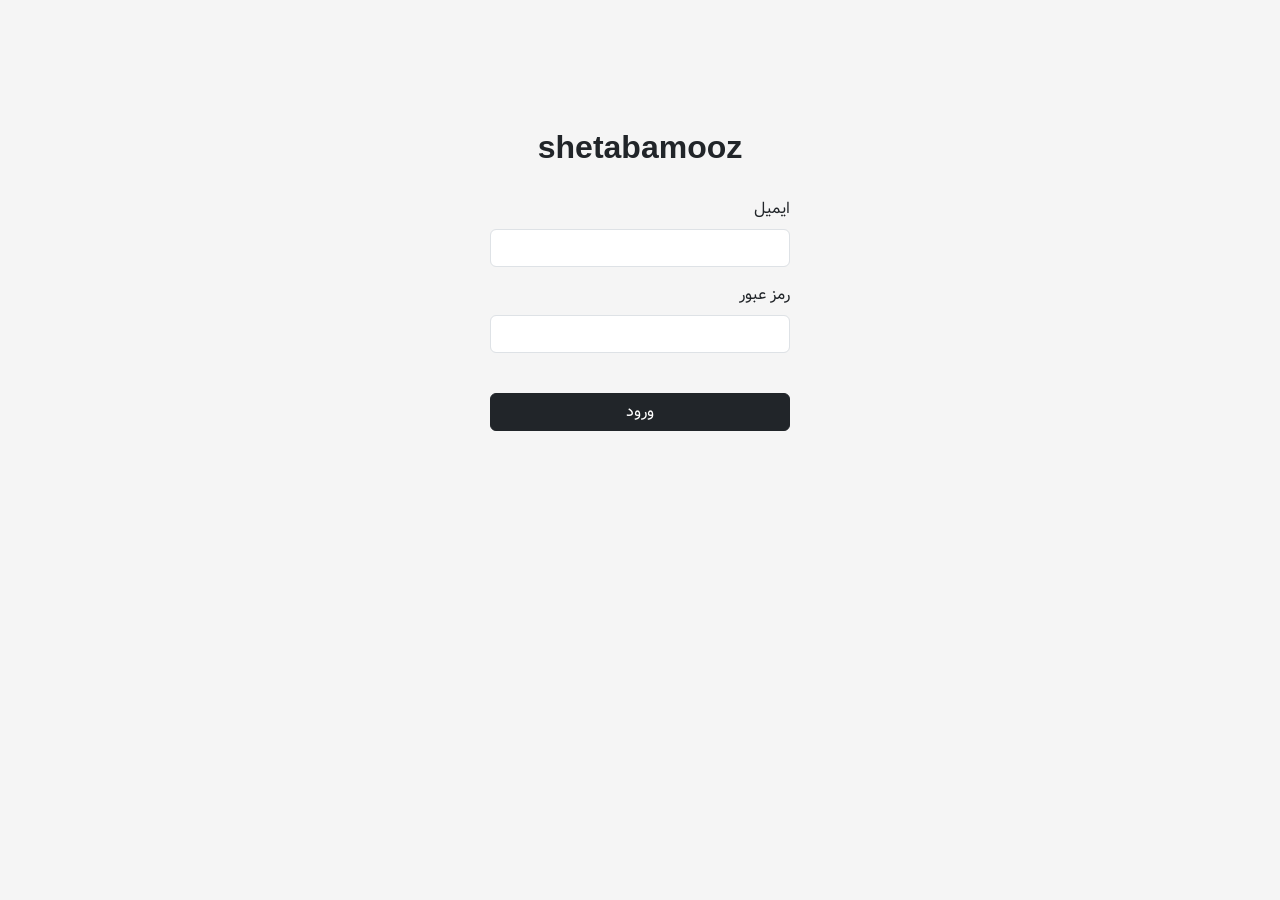
<file: admin/pages/auth/login.html>
<!DOCTYPE html>
<html dir="rtl" lang="fa">
    <head>
        <meta charset="UTF-8" />
        <meta name="viewport" content="width=device-width, initial-scale=1.0" />
        <title>php tutorial || blog project || shetabamooz</title>

        <link
            href="https://cdn.jsdelivr.net/npm/bootstrap@5.3.1/dist/css/bootstrap.min.css"
            rel="stylesheet"
            integrity="sha384-4bw+/aepP/YC94hEpVNVgiZdgIC5+VKNBQNGCHeKRQN+PtmoHDEXuppvnDJzQIu9"
            crossorigin="anonymous"
        />

        <link rel="stylesheet" href="../../assets/css/style.css" />
    </head>
    <body class="auth">
        <main class="form-signin w-100 m-auto">
            <form>
                <div class="fs-2 fw-bold text-center mb-4">shetabamooz</div>
                <div class="mb-3">
                    <label class="form-label">ایمیل</label>
                    <input type="email" class="form-control" />
                </div>

                <div class="mb-3">
                    <label class="form-label">رمز عبور</label>
                    <input type="password" class="form-control" />
                </div>
                <button class="w-100 btn btn-dark mt-4" type="submit">
                    ورود
                </button>
            </form>
        </main>

        <script
            src="https://cdn.jsdelivr.net/npm/bootstrap@5.3.1/dist/js/bootstrap.bundle.min.js"
            integrity="sha384-HwwvtgBNo3bZJJLYd8oVXjrBZt8cqVSpeBNS5n7C8IVInixGAoxmnlMuBnhbgrkm"
            crossorigin="anonymous"
        ></script>
    </body>
</html>
</file>
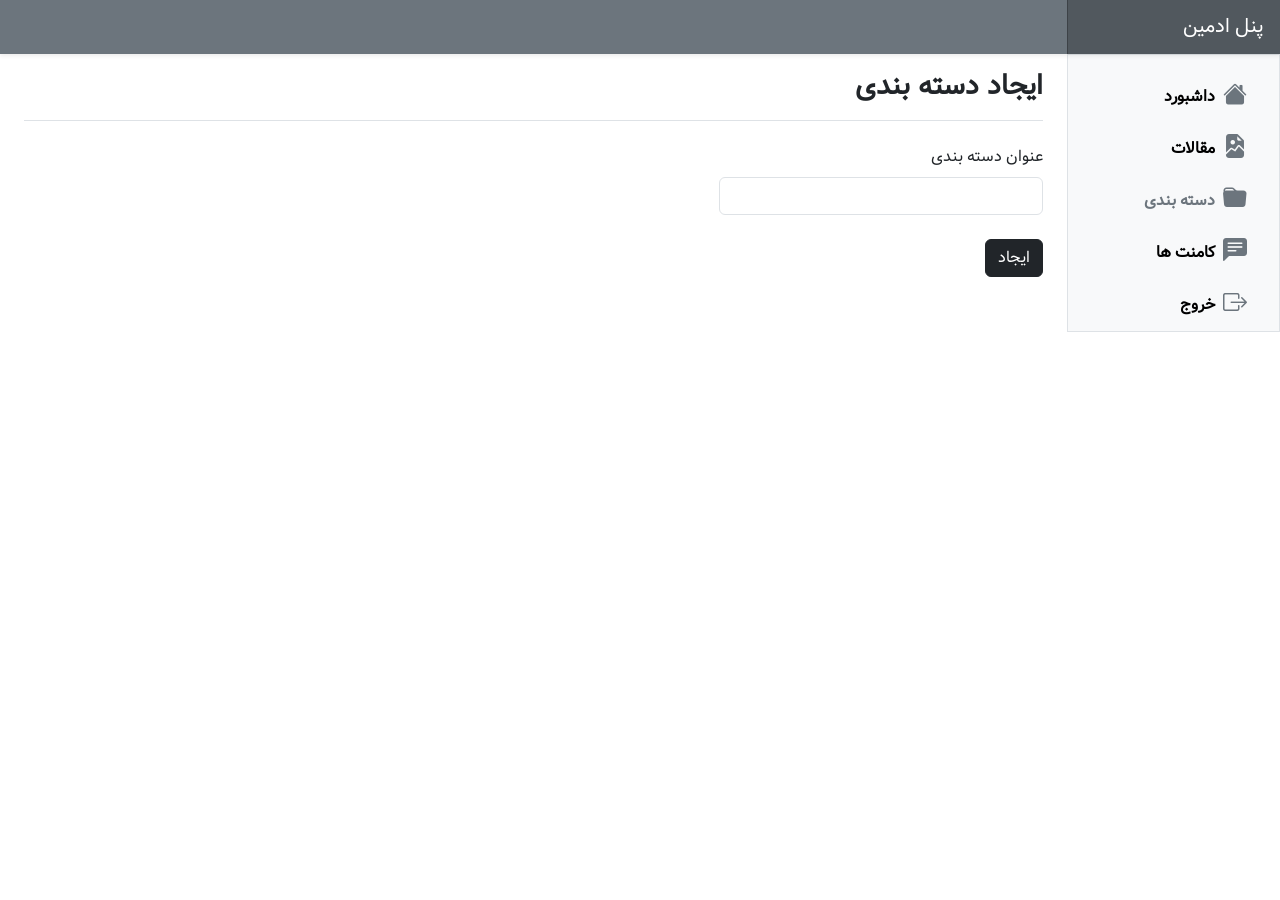
<file: admin/pages/categories/create.html>
<!DOCTYPE html>
<html dir="rtl" lang="fa">
    <head>
        <meta charset="UTF-8" />
        <meta name="viewport" content="width=device-width, initial-scale=1.0" />
        <title>php tutorial || blog project || shetabamooz</title>

        <link
            rel="stylesheet"
            href="https://cdn.jsdelivr.net/npm/bootstrap-icons@1.10.5/font/bootstrap-icons.css"
        />
        <link
            href="https://cdn.jsdelivr.net/npm/bootstrap@5.3.1/dist/css/bootstrap.min.css"
            rel="stylesheet"
            integrity="sha384-4bw+/aepP/YC94hEpVNVgiZdgIC5+VKNBQNGCHeKRQN+PtmoHDEXuppvnDJzQIu9"
            crossorigin="anonymous"
        />

        <link rel="stylesheet" href="../../assets/css/style.css" />
    </head>

    <body>
        <header
            class="navbar sticky-top bg-secondary flex-md-nowrap p-0 shadow-sm"
        >
            <a
                class="navbar-brand col-md-3 col-lg-2 me-0 px-3 fs-5 text-white"
                href="index.html"
                >پنل ادمین</a
            >

            <button
                class="ms-2 nav-link px-3 text-white d-md-none"
                type="button"
                data-bs-toggle="offcanvas"
                data-bs-target="#sidebarMenu"
            >
                <i class="bi bi-justify-left fs-2"></i>
            </button>
        </header>

        <div class="container-fluid">
            <div class="row">
                <!-- Sidebar Section -->
                <div
                    class="sidebar border border-right col-md-3 col-lg-2 p-0 bg-body-tertiary"
                >
                    <div
                        class="offcanvas-md offcanvas-end bg-body-tertiary"
                        tabindex="-1"
                        id="sidebarMenu"
                    >
                        <div class="offcanvas-header">
                            <button
                                type="button"
                                class="btn-close"
                                data-bs-dismiss="offcanvas"
                                data-bs-target="#sidebarMenu"
                            ></button>
                        </div>

                        <div
                            class="offcanvas-body d-md-flex flex-column p-0 pt-lg-3 overflow-y-auto"
                        >
                            <ul class="nav flex-column pe-3">
                                <li class="nav-item">
                                    <a
                                        class="nav-link link-body-emphasis text-decoration-none d-flex align-items-center gap-2"
                                        href="../../index.html"
                                    >
                                        <i
                                            class="bi bi-house-fill fs-4 text-secondary"
                                        ></i>
                                        <span class="fw-bold">داشبورد</span>
                                    </a>
                                </li>

                                <li class="nav-item">
                                    <a
                                        class="nav-link link-body-emphasis text-decoration-none d-flex align-items-center gap-2"
                                        href="./index.html"
                                    >
                                        <i
                                            class="bi bi-file-earmark-image-fill fs-4 text-secondary"
                                        ></i>
                                        <span class="fw-bold">مقالات</span>
                                    </a>
                                </li>

                                <li class="nav-item">
                                    <a
                                        class="nav-link link-body-emphasis text-decoration-none d-flex align-items-center gap-2 text-secondary"
                                        href="../categories/index.html"
                                    >
                                        <i
                                            class="bi bi-folder-fill fs-4 text-secondary"
                                        ></i>

                                        <span class="fw-bold">دسته بندی</span>
                                    </a>
                                </li>

                                <li class="nav-item">
                                    <a
                                        class="nav-link link-body-emphasis text-decoration-none d-flex align-items-center gap-2"
                                        href="../comments/index.html"
                                    >
                                        <i
                                            class="bi bi-chat-left-text-fill fs-4 text-secondary"
                                        ></i>

                                        <span class="fw-bold">کامنت ها</span>
                                    </a>
                                </li>

                                <li class="nav-item">
                                    <a
                                        class="nav-link link-body-emphasis text-decoration-none d-flex align-items-center gap-2"
                                        href="#"
                                    >
                                        <i
                                            class="bi bi-box-arrow-right fs-4 text-secondary"
                                        ></i>

                                        <span class="fw-bold">خروج</span>
                                    </a>
                                </li>
                            </ul>
                        </div>
                    </div>
                </div>

                <!-- Main Section -->
                <main class="col-md-9 ms-sm-auto col-lg-10 px-md-4">
                    <div
                        class="d-flex justify-content-between flex-wrap flex-md-nowrap align-items-center pt-3 pb-2 mb-3 border-bottom"
                    >
                        <h1 class="fs-3 fw-bold">ایجاد دسته بندی</h1>
                    </div>

                    <!-- Posts -->
                    <div class="mt-4">
                        <form class="row g-4">
                            <div class="col-12 col-sm-6 col-md-4">
                                <label class="form-label">عنوان دسته بندی</label>
                                <input type="text" class="form-control" />
                            </div>

                            <div class="col-12">
                                <button type="submit" class="btn btn-dark">
                                     ایجاد
                                </button>
                            </div>
                        </form>
                    </div>
                </main>
            </div>
        </div>

        <script
            src="https://cdn.jsdelivr.net/npm/bootstrap@5.3.1/dist/js/bootstrap.bundle.min.js"
            integrity="sha384-HwwvtgBNo3bZJJLYd8oVXjrBZt8cqVSpeBNS5n7C8IVInixGAoxmnlMuBnhbgrkm"
            crossorigin="anonymous"
        ></script>
    </body>
</html>
</file>
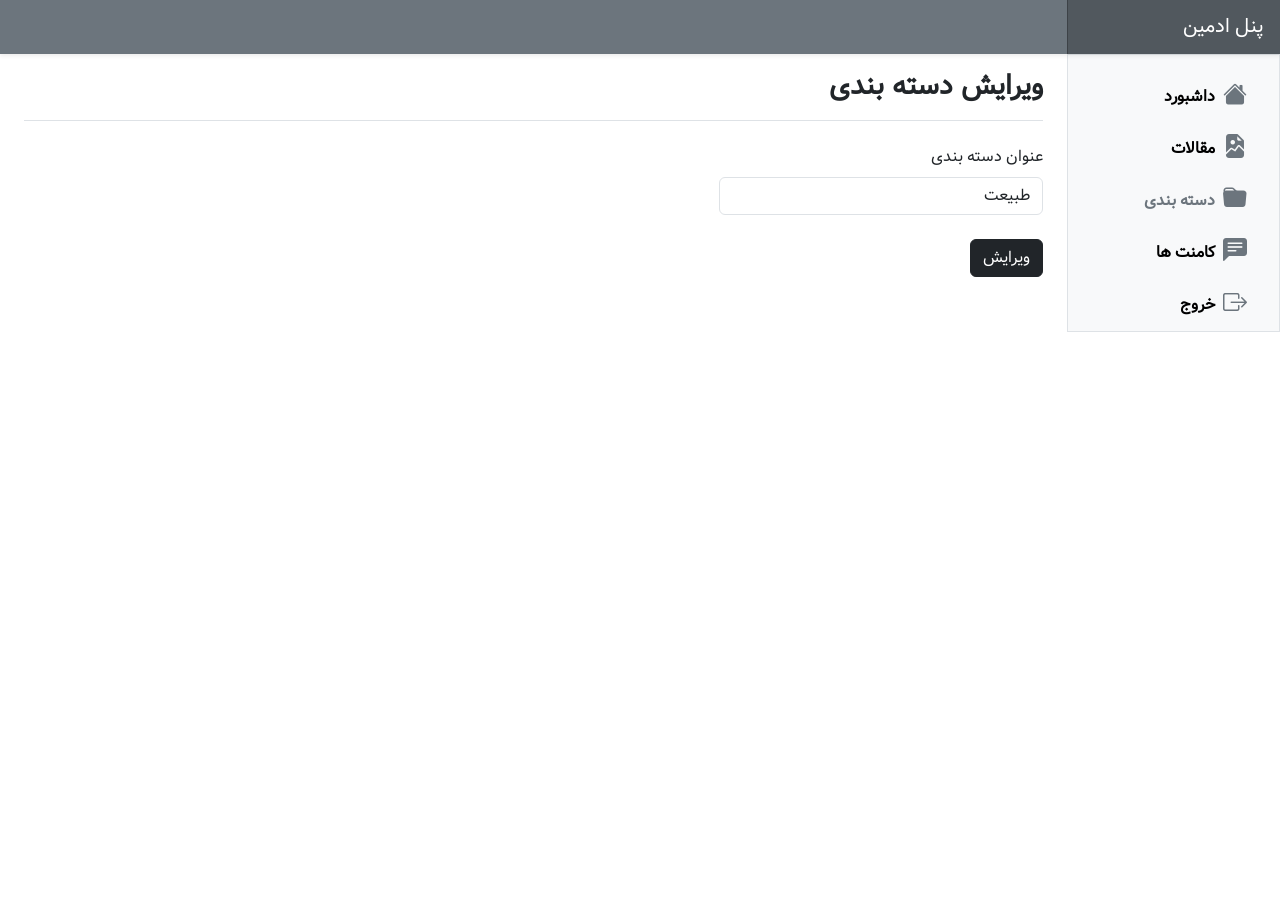
<file: admin/pages/categories/edit.html>
<!DOCTYPE html>
<html dir="rtl" lang="fa">
    <head>
        <meta charset="UTF-8" />
        <meta name="viewport" content="width=device-width, initial-scale=1.0" />
        <title>php tutorial || blog project || shetabamooz</title>

        <link
            rel="stylesheet"
            href="https://cdn.jsdelivr.net/npm/bootstrap-icons@1.10.5/font/bootstrap-icons.css"
        />
        <link
            href="https://cdn.jsdelivr.net/npm/bootstrap@5.3.1/dist/css/bootstrap.min.css"
            rel="stylesheet"
            integrity="sha384-4bw+/aepP/YC94hEpVNVgiZdgIC5+VKNBQNGCHeKRQN+PtmoHDEXuppvnDJzQIu9"
            crossorigin="anonymous"
        />

        <link rel="stylesheet" href="../../assets/css/style.css" />
    </head>

    <body>
        <header
            class="navbar sticky-top bg-secondary flex-md-nowrap p-0 shadow-sm"
        >
            <a
                class="navbar-brand col-md-3 col-lg-2 me-0 px-3 fs-5 text-white"
                href="index.html"
                >پنل ادمین</a
            >

            <button
                class="ms-2 nav-link px-3 text-white d-md-none"
                type="button"
                data-bs-toggle="offcanvas"
                data-bs-target="#sidebarMenu"
            >
                <i class="bi bi-justify-left fs-2"></i>
            </button>
        </header>

        <div class="container-fluid">
            <div class="row">
                <!-- Sidebar Section -->
                <div
                    class="sidebar border border-right col-md-3 col-lg-2 p-0 bg-body-tertiary"
                >
                    <div
                        class="offcanvas-md offcanvas-end bg-body-tertiary"
                        tabindex="-1"
                        id="sidebarMenu"
                    >
                        <div class="offcanvas-header">
                            <button
                                type="button"
                                class="btn-close"
                                data-bs-dismiss="offcanvas"
                                data-bs-target="#sidebarMenu"
                            ></button>
                        </div>

                        <div
                            class="offcanvas-body d-md-flex flex-column p-0 pt-lg-3 overflow-y-auto"
                        >
                            <ul class="nav flex-column pe-3">
                                <li class="nav-item">
                                    <a
                                        class="nav-link link-body-emphasis text-decoration-none d-flex align-items-center gap-2"
                                        href="../../index.html"
                                    >
                                        <i
                                            class="bi bi-house-fill fs-4 text-secondary"
                                        ></i>
                                        <span class="fw-bold">داشبورد</span>
                                    </a>
                                </li>

                                <li class="nav-item">
                                    <a
                                        class="nav-link link-body-emphasis text-decoration-none d-flex align-items-center gap-2"
                                        href="./index.html"
                                    >
                                        <i
                                            class="bi bi-file-earmark-image-fill fs-4 text-secondary"
                                        ></i>
                                        <span class="fw-bold">مقالات</span>
                                    </a>
                                </li>

                                <li class="nav-item">
                                    <a
                                        class="nav-link link-body-emphasis text-decoration-none d-flex align-items-center gap-2 text-secondary"
                                        href="../categories/index.html"
                                    >
                                        <i
                                            class="bi bi-folder-fill fs-4 text-secondary"
                                        ></i>

                                        <span class="fw-bold">دسته بندی</span>
                                    </a>
                                </li>

                                <li class="nav-item">
                                    <a
                                        class="nav-link link-body-emphasis text-decoration-none d-flex align-items-center gap-2"
                                        href="../comments/index.html"
                                    >
                                        <i
                                            class="bi bi-chat-left-text-fill fs-4 text-secondary"
                                        ></i>

                                        <span class="fw-bold">کامنت ها</span>
                                    </a>
                                </li>

                                <li class="nav-item">
                                    <a
                                        class="nav-link link-body-emphasis text-decoration-none d-flex align-items-center gap-2"
                                        href="#"
                                    >
                                        <i
                                            class="bi bi-box-arrow-right fs-4 text-secondary"
                                        ></i>

                                        <span class="fw-bold">خروج</span>
                                    </a>
                                </li>
                            </ul>
                        </div>
                    </div>
                </div>

                <!-- Main Section -->
                <main class="col-md-9 ms-sm-auto col-lg-10 px-md-4">
                    <div
                        class="d-flex justify-content-between flex-wrap flex-md-nowrap align-items-center pt-3 pb-2 mb-3 border-bottom"
                    >
                        <h1 class="fs-3 fw-bold">ویرایش دسته بندی</h1>
                    </div>

                    <!-- Posts -->
                    <div class="mt-4">
                        <form class="row g-4">
                            <div class="col-12 col-sm-6 col-md-4">
                                <label class="form-label">عنوان دسته بندی</label>
                                <input type="text" class="form-control" value="طبیعت" />
                            </div>

                            <div class="col-12">
                                <button type="submit" class="btn btn-dark">
                                     ویرایش
                                </button>
                            </div>
                        </form>
                    </div>
                </main>
            </div>
        </div>

        <script
            src="https://cdn.jsdelivr.net/npm/bootstrap@5.3.1/dist/js/bootstrap.bundle.min.js"
            integrity="sha384-HwwvtgBNo3bZJJLYd8oVXjrBZt8cqVSpeBNS5n7C8IVInixGAoxmnlMuBnhbgrkm"
            crossorigin="anonymous"
        ></script>
    </body>
</html>
</file>
<file: admin/assets/css/style.css>
@font-face {
    font-family: "Vazir";
    src: url("../fonts/Vazir.eot");
    /* IE9 Compat Modes */
    src: url("../fonts/Vazir.eot?#iefix") format("embedded-opentype"),
        url("../fonts/Vazir.woff2") format("woff2"),
        url("../fonts/Vazir.woff") format("woff"),
        url("../fonts/Vazir.ttf") format("truetype");
    /* Safari, Android, iOS */
}

body {
    font-family: "Vazir", sans-serif;
}

/*
* Sidebar
*/

@media (min-width: 768px) {
    .sidebar .offcanvas-lg {
        position: -webkit-sticky;
        position: sticky;
        top: 48px;
    }
}

/*
* Navbar
*/

.navbar-brand {
    padding-top: 0.75rem;
    padding-bottom: 0.75rem;
    background-color: rgba(0, 0, 0, 0.25);
    box-shadow: inset 1px 0 0 rgba(0, 0, 0, 0.25);
}

td,
th {
    font-size: 1rem;
}

.auth {
    margin-top: 70px;
    display: flex;
    align-items: center;
    padding-top: 40px;
    padding-bottom: 40px;
    background-color: #f5f5f5;
}

.form-signin {
    max-width: 330px;
    padding: 15px;
}

.alert-sm {
    font-size: 0.85rem;
    padding-top: 0.75rem;
    padding-bottom: 0.75rem;
}
</file>
